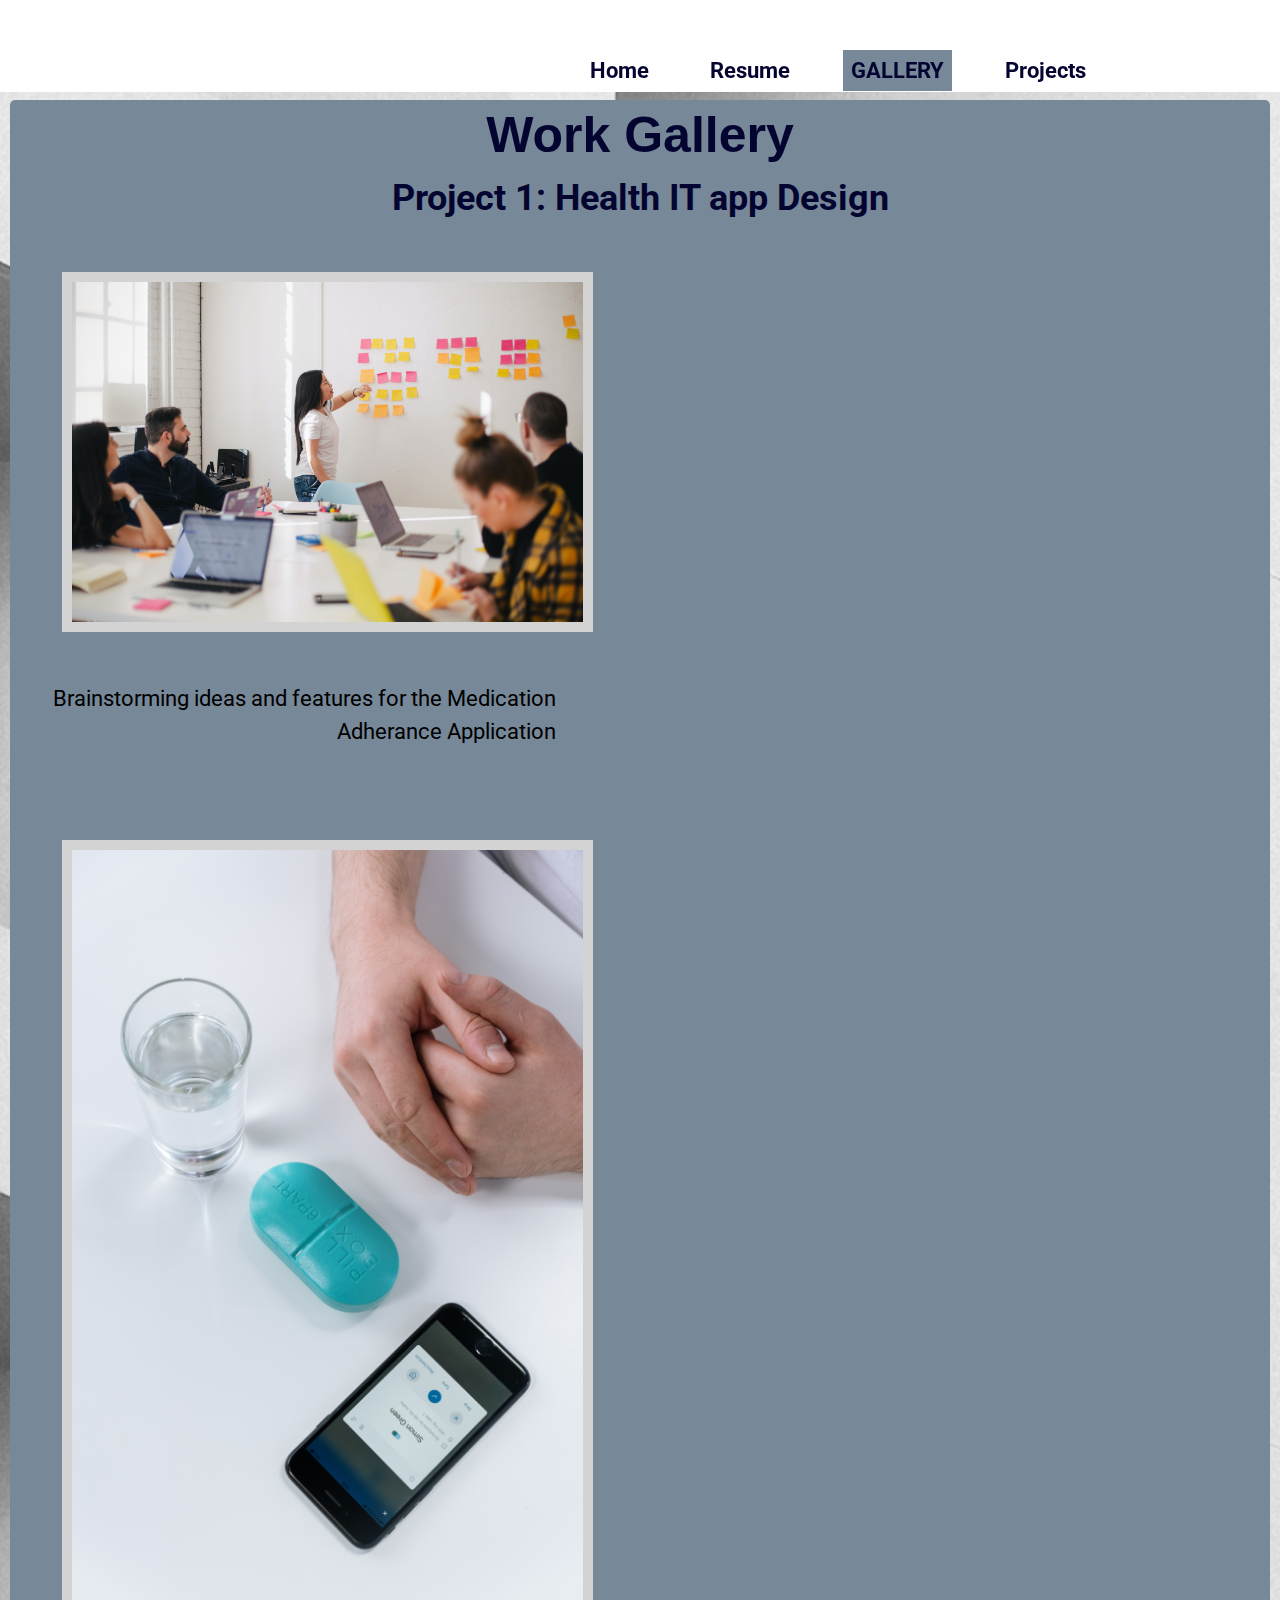
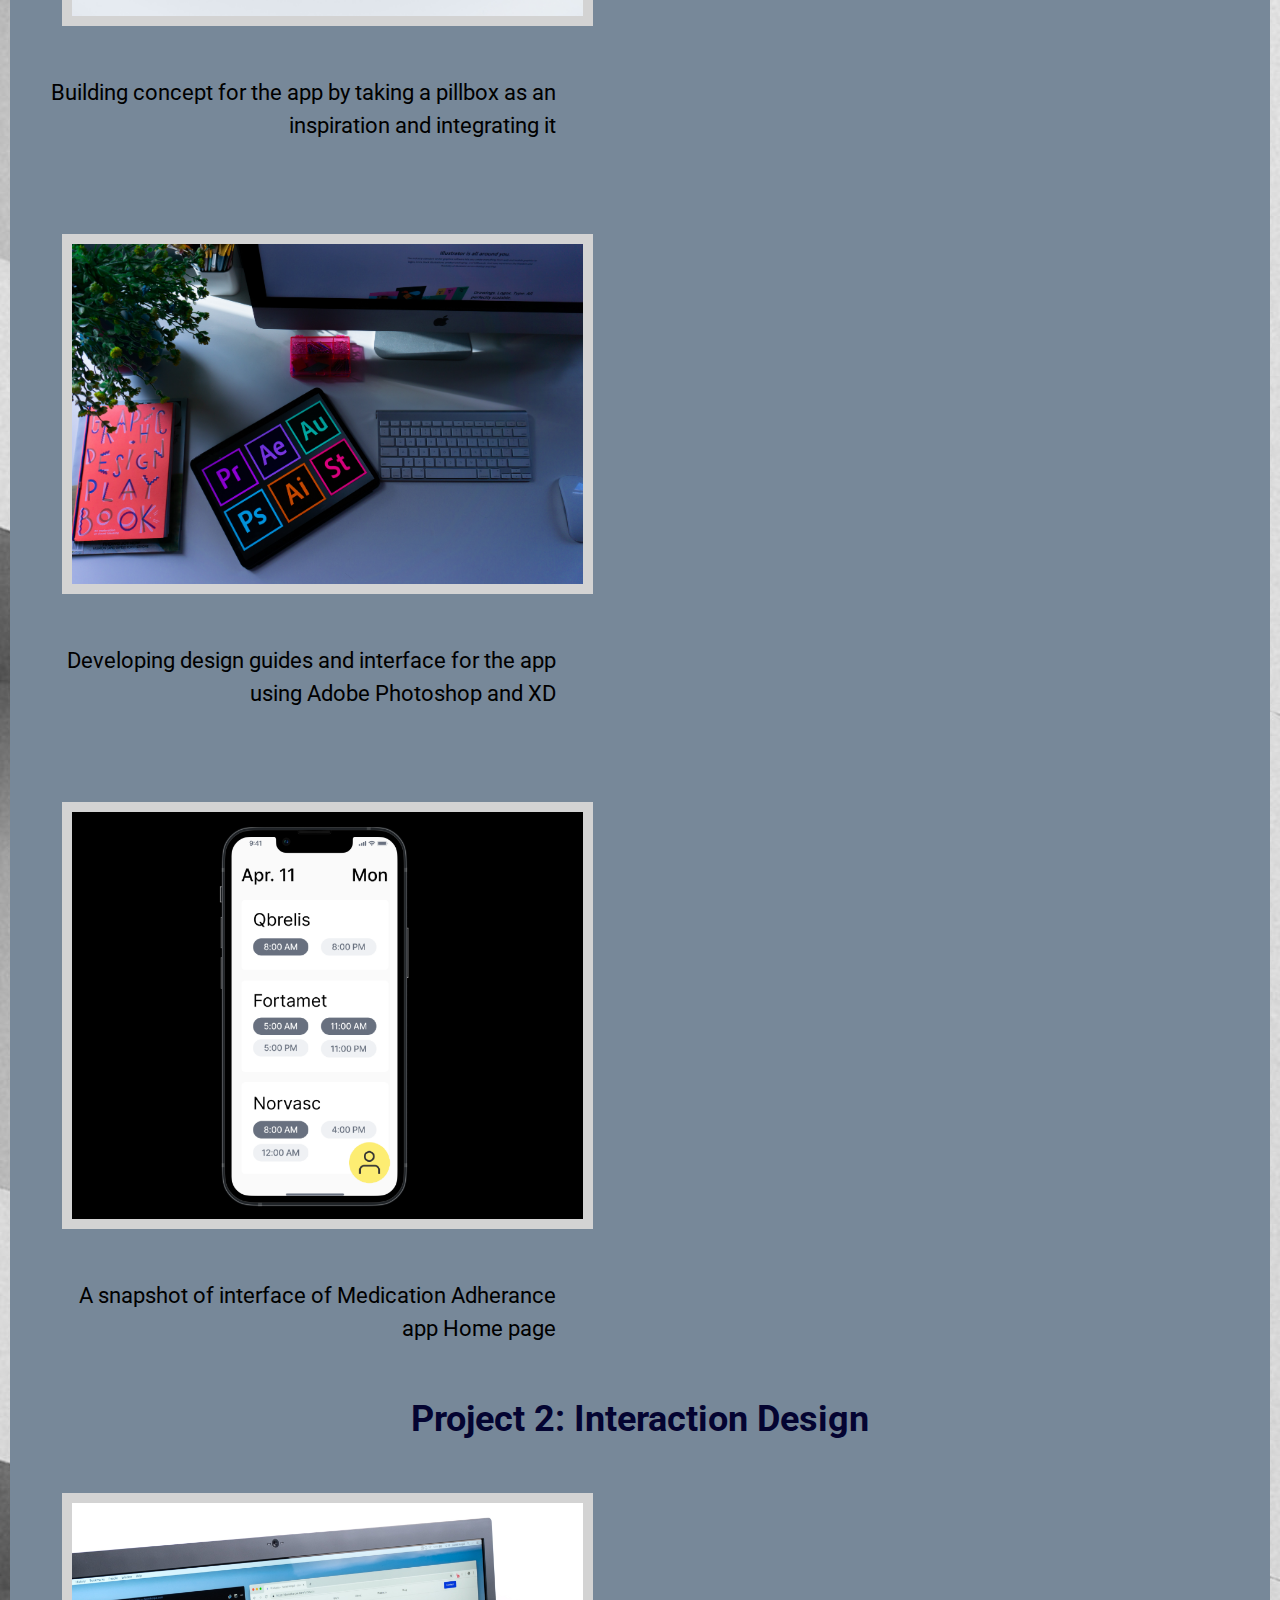
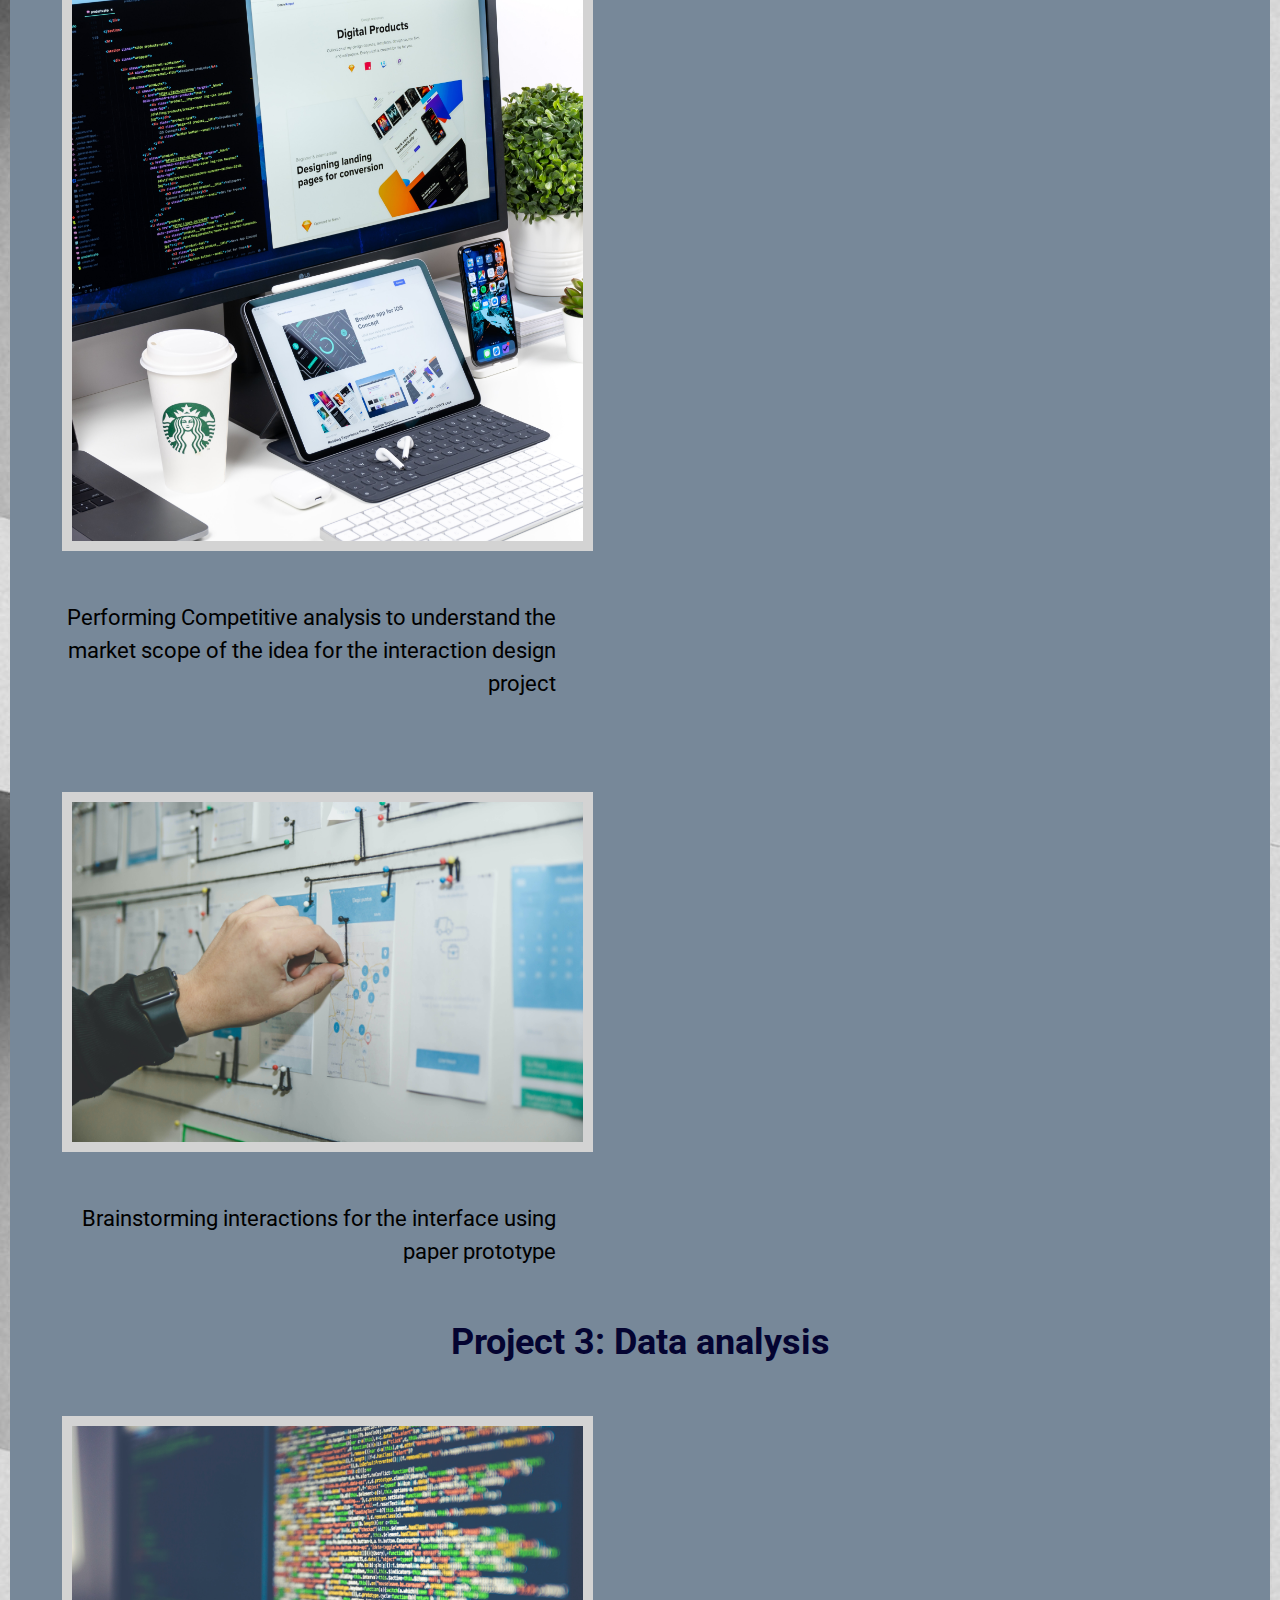
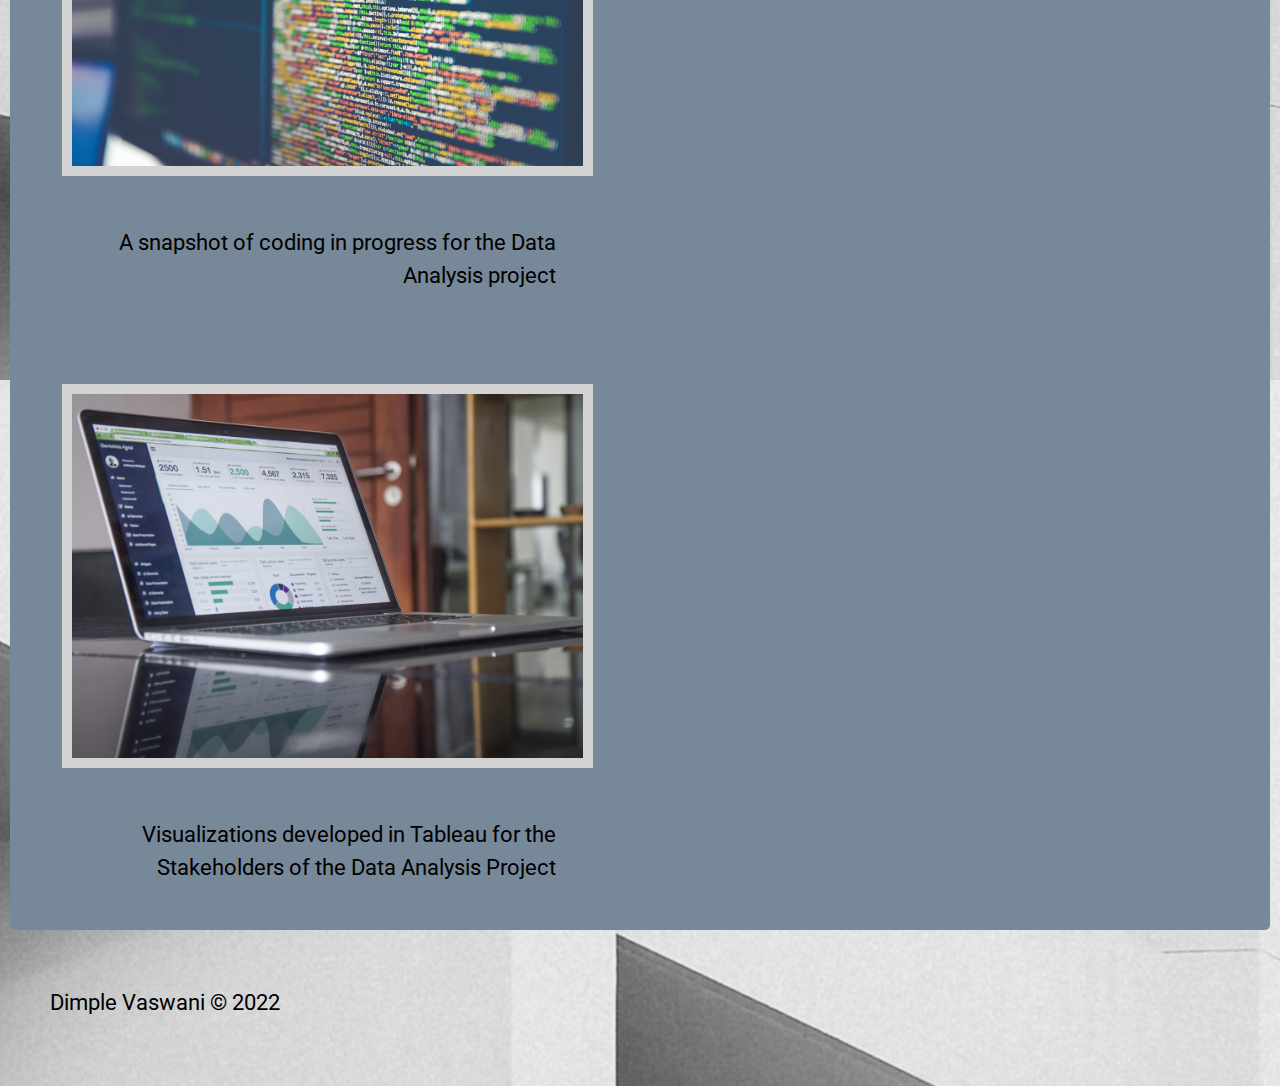
<file: gallery.html>
<!DOCTYPE html>
<html lang="en">
    <head>
        <meta charset="UTF-8">
	    <meta name="viewport" content="width=device-width, initial-scale=1.0">
	    <link rel="icon" href="images/icon.svg">
    	<link rel="stylesheet" href="css/html5reset.css">
	    <link rel="stylesheet" href="css/style.css">
        <link rel="preconnect" href="https://fonts.googleapis.com"> 
        <link rel="preconnect" href="https://fonts.gstatic.com" crossorigin> 
        <link href="https://fonts.googleapis.com/css2?family=Roboto&family=Space+Mono&display=swap" rel="stylesheet">
        <script src="js/file.js" defer></script>
	    <title>Dimple's Work Gallery</title>
    </head>

    <body>

        <header>
            <a href="#main" class="skip">Jump to content</a>
            <div class="nav-container">
            <button class="mobile-nav-toggle" expanded="false">
				<span class="sr-only">Menu</span>
			</button>
                <nav>
                    <ul visible="false">
                        <li><a href="index.html">Home</a></li>
                        <li><a href="resume.html">Resume</a></li>
                        <li><a class="active" href="gallery.html">Gallery</a></li>
                        <li><a href="projects.html">Projects</a></li>
                    </ul>
                </nav>
            </div>
        </header>
        

        <main  id='main'>
            <div class='flex-container'>
            <h1>Work Gallery</h1>
            <h2>Project 1: Health IT app Design</h2>
            <figure  class="galleryflex">
			    <img src="images/teamwork.jpg" alt="Teamwork in brainstorming" width="500">
                <figcaption> Brainstorming ideas and features for the Medication Adherance Application</figcaption>
		    </figure>
            <figure class="galleryflex">
			    <img src="images/healthitapp.jpg" alt="Our app and the Pillbox" width="500">
                <figcaption>Building concept for the app by taking a pillbox as an inspiration and integrating it </figcaption>
		    </figure>
            <figure class="galleryflex">
			    <img src="images/softwaredesign.jpg" alt="Softwares used for interactive design" width="500">
                <figcaption>Developing design guides and interface for the app using Adobe Photoshop and XD</figcaption>
		    </figure>
            <figure class="galleryflex">
			    <img src="images/apppreview.png" alt="Home page of the app" width="500">
                <figcaption> A snapshot of interface of Medication Adherance app Home page </figcaption>
		    </figure>

            <h2>Project 2: Interaction Design</h2>
            <figure class="galleryflex" >
			    <img src="images/interactiondesign2.jpg" alt="Interaction design overview" width="500">
                <figcaption>Performing Competitive analysis to understand the market scope of the idea for the interaction design project</figcaption>
		    </figure>
            <figure class="galleryflex">
			    <img src="images/interactiondesign.jpg" alt="Designing lo-fi prototype with interactions" width="500">
                <figcaption> Brainstorming interactions for the interface using paper prototype</figcaption>
            </figure>

            <h2>Project 3: Data analysis</h2>
            <figure class="galleryflex">
			    <img src="images/data.jpg" alt="high-level code" width="500">
                <figcaption>A snapshot of coding in progress for the Data Analysis project</figcaption>
		    </figure>

            <figure class="galleryflex">
			    <img src="images/dataanalysis.jpg" alt="Data Visualization" width="500">
                <figcaption>Visualizations developed in Tableau for the Stakeholders of the Data Analysis Project</figcaption>
		    </figure>
            </div>
        </main>

        

        <footer>
            <p>Dimple Vaswani &copy; 2022</p>
        </footer>
        
    </body>
    </html>
</file>
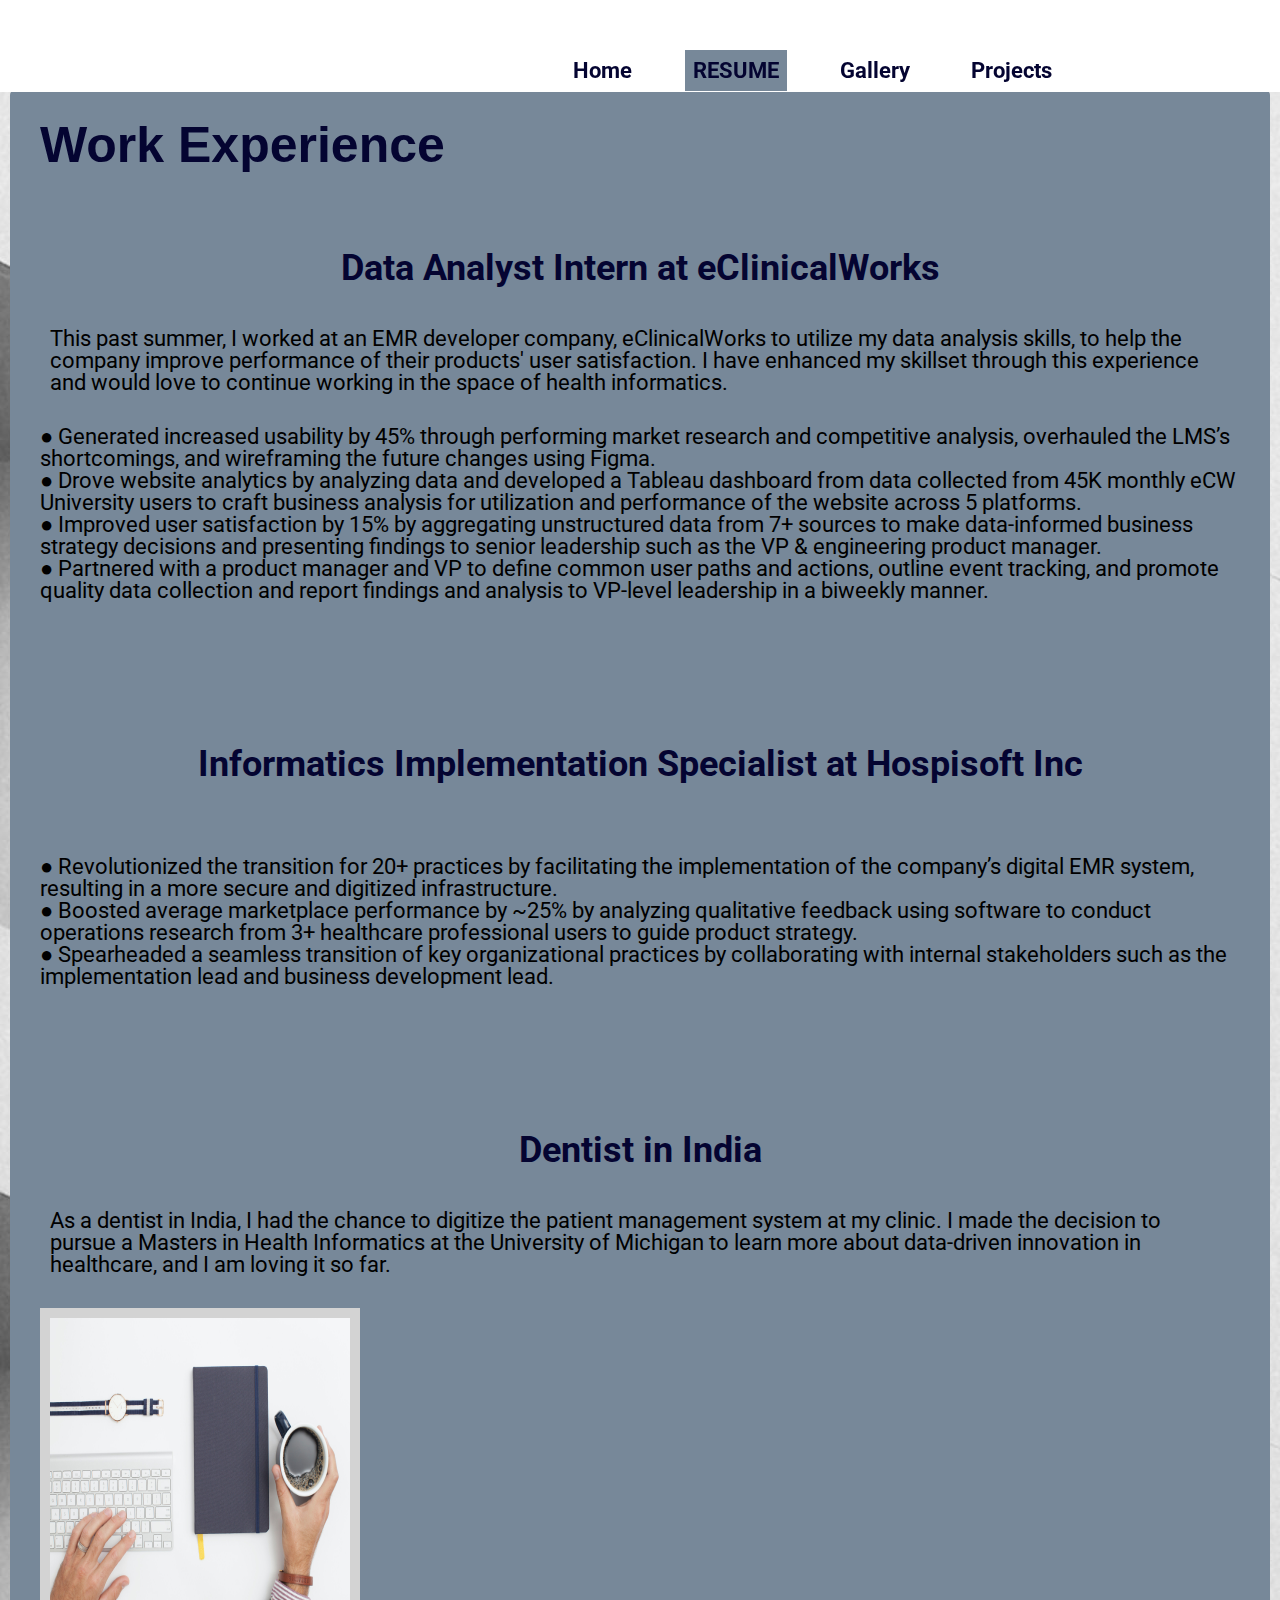
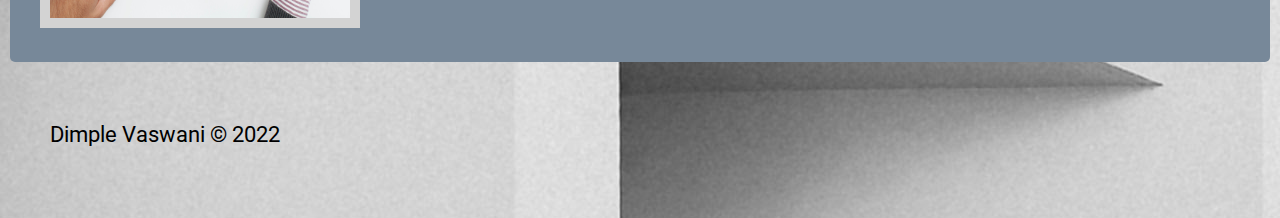
<file: resume.html>
<!DOCTYPE html>
<html lang="en">
    <head>
        <meta charset="UTF-8">
	    <meta name="viewport" content="width=device-width, initial-scale=1.0">
	    <link rel="icon" href="images/icon.svg">
        <link rel="preconnect" href="https://fonts.googleapis.com"> 
        <link rel="preconnect" href="https://fonts.gstatic.com" crossorigin> 
        <link href="https://fonts.googleapis.com/css2?family=Roboto&family=Space+Mono&display=swap" rel="stylesheet">
    	<link rel="stylesheet" href="css/html5reset.css">
	    <link rel="stylesheet" href="css/style.css">
	    <title>Dimple's Resume</title>
        <script src="js/file.js" defer></script>

        <!-- Google tag (gtag.js) -->   
    <script async src="https://www.googletagmanager.com/gtag/js?id=TAG_ID"></script>
    <script>window.dataLayer = window.dataLayer || []; 
    function gtag(){dataLayer.push(arguments);}gtag('js', new Date());gtag('config', 'TAG_ID');
    </script>   

    </head>

    <body>
        <header>
            <a href="#main" class="skip" >Jump to content</a>
            <div class="nav-container">
            <button class="mobile-nav-toggle" expanded="false">
                <span class="sr-only"> Menu</span>
            </button>
                <nav>
                    <ul visible="false">
                        <li><a href="./index.html">Home</a></li>
                        <li><a class="active" href="./resume.html">Resume</a></li>
                        <li><a href="./gallery.html">Gallery</a></li>
                        <li><a href="./projects.html">Projects</a></li>
                    </ul>
                </nav>
            </div>
        </header>

        <main class="intro-container" id='main'>
            <h1 class="introhead">Work Experience</h1>
            <div class="para1">
            <h2>Data Analyst Intern at eClinicalWorks</h2>
            <p>This past summer, I worked at an EMR developer company, eClinicalWorks to utilize my data analysis skills, to help the company improve performance of their products' user satisfaction. I have enhanced my skillset through this experience and would love to continue working in the space of health informatics. 
            <ol>
                <li>● Generated increased usability by 45% through performing market research and competitive analysis, overhauled the LMS’s shortcomings, and wireframing the future changes using Figma.</li>
                <li>● Drove website analytics by analyzing data and developed a Tableau dashboard from data collected from 45K monthly eCW University users to craft business analysis for utilization and performance of the website across 5 platforms.</li>
                <li>● Improved user satisfaction by 15% by aggregating unstructured data from 7+ sources to make data-informed business
                    strategy decisions and presenting findings to senior leadership such as the VP & engineering product manager.</li>
                <li>● Partnered with a product manager and VP to define common user paths and actions, outline event tracking, and promote
                    quality data collection and report findings and analysis to VP-level leadership in a biweekly manner.</li>
            </ol>
            </p>
            </div>
            <div class="para2">
            <h2>Informatics Implementation Specialist at Hospisoft Inc</h2>
            <p>
            <ol>
                <li>● Revolutionized the transition for 20+ practices by facilitating the implementation of the company’s digital EMR system,
                    resulting in a more secure and digitized infrastructure.
                <li>● Boosted average marketplace performance by ~25% by analyzing qualitative feedback using software to conduct
                    operations research from 3+ healthcare professional users to guide product strategy.</li>
                <li>● Spearheaded a seamless transition of key organizational practices by collaborating with internal stakeholders such as the
                    implementation lead and business development lead.</li>
                </li>
            </ol>
            </p>
            </div>
            <div class="para3">
            <h2> Dentist in India</h2>
            <p>As a dentist in India, I had the chance to digitize the patient management system at my clinic. I made the decision to pursue a Masters in Health Informatics at the University of Michigan to learn more about data-driven innovation in healthcare, and I am loving it so far.
            </p>
            <figure>
			    <img src="images/resume.jpg" alt="Work Life in pictures" width="500"/>
		    </figure>
            </div>
        </main>
        <footer>
            <p>Dimple Vaswani &copy; 2022</p>
        </footer>


    
    </body>
    </html>
</file>
<file: css/style.css>
/* general setting */
html{
    scroll-behavior: smooth;
    max-width: 100%;
} 

body{
    background-image: url('../images/bkg.jpg');
    font-size: 22px;
    margin: 0;
    padding: 10px ;
    font-family: 'Roboto', sans-serif;
}

h1{
    font-size: 50px;
    font-family: Tahoma, sans-serif;
	font-weight: bold;
    color: rgb(4, 4, 49);
}

h2{
    font-family: 'Roboto', sans-serif;
    font-size: 36px;
    color: rgb(4, 4, 49);
    font-weight: bold;
}

h3{
    font-family: 'Roboto', sans-serif;
    font-size: 26px;
    font-weight: bold;
    color: lightsteelblue;
}

aside{
	grid-column: 1/span all;
	grid-row: 3/span 1;
    padding: 10px;
    background-color: gray;
}

main{
	padding-top: 10px;
    margin-top: 80px;
	grid-column: 1/span all;
	grid-row: 2/span1;
}

footer{
	grid-column: 1/span all;
	grid-row: 4/span 1;
	padding: 30px;
}

p{
    display: block;
    margin-block-start: 1em;
    margin-block-end: 1em;
    padding: 10px;
}

/* general    EXTRA


main{
	grid-column: 1;
	grid-row: 2/span all ;
}
setting  end */



/* img 
margin: 10px;
    align-self: center;
    setting*/
img{
    height: 300px;
	width: 250px;
    padding: 10px;
    background-color: lightgrey;
    
}

img:hover{
    background-color: lightslategrey;
}

.image_me {
    padding: 10px;
    margin: 10px;
}

.image_me img:hover{
	transform: scale(1.3);
}

.asidetext{
	background-image: none;
    padding-left: 20px;
}


/* NAV */

.nav-container{
	display: flex;
	justify-content: space-between;
	align-content: center;
}

nav{
	width: 100%;
}


header{
	position: fixed;
	top: 0;
	left: 0;
	width: 100%;
	background: white;
	z-index: 10;
}

nav ul{
	position: fixed;
	inset: 0 0 0 50%;
	background: rgba(119,136,153, 0.7);
	z-index: 1000;
	backdrop-filter: blur(0.8rem);
	padding-top: 50px;
	transform: translateX(100%);
	transition: 300ms ease-out;
}

nav ul[visible="true"]{
	transform: translateX(0%);
}

fa-sr-only, .fa-sr-only-focusable:not(:focus), .sr-only, .sr-only-focusable:not(:focus) {
    position: absolute;
    width: 1px;
    height: 1px;
    padding: 0;
    margin: -1px;
    overflow: hidden;
    clip: rect(0,0,0,0);
    white-space: nowrap;
    border-width: 0;
}

.mobile-nav-toggle{
	position: absolute;
	z-index: 9999;
	background-color: transparent;
	background-size: 60px;
	background-repeat: no-repeat;
    aspect-ratio: 1;
	width: 4rem;
    margin: 5px;
	border: 0;
	top: 1.5rem;
	right: 1.5rem;
}

.mobile-nav-toggle[expanded="false"]{
	background-color: grey;
    background-image: url('../images/menu.png');
}


/* line */
nav ul li{
	list-style: None;
	padding: 10px;
}

/* text */
nav ul li a{
	color: rgb(4, 4, 49);
	font-weight: bold;
	padding: 20px;
}

nav :hover{
    text-decoration: underline;
}

.active{
	text-transform: uppercase;
    background-color: lightslategrey;
}
/* navigation end */

/* projects icon <i class="fa-solid fa-chart-pie"></i>*/

/*     
gallery using 
flexbox */

.flex-container{
	display: flex;
	flex-wrap: wrap;
    flex-flow: column;
    align-content: center;
    background-color:  rgba(119,136,153);
    border-radius: 5px;
}

.flex-container h1, h2{
    padding: 10px;
    text-align: center;
    /* justify-content: center;  */
}

.galleryflex  img, figcaption{
	max-width: 90%;
    /* margin: 10px 10px; */
    margin-left: 40px;
    align-items: center;
	line-height: 1.5;
}

/* .galleryflex{
	display: flex;
	flex-wrap: wrap;
	justify-content: center;
	flex-flow: row-wrap;
} */

/* .galleryflex img, figcaption{
	width: 90%;
	
	line-height: 1.5;
} */

/* gallery using flexbox */


/* Graph animation */

.fa-chart-pie{
	display: inline;
    /* width: 150px; */
	/* height: 150px; */
    justify-items: center;
	position: relative;
	/* animation-name: example;
	animation-duration: 4s; */
    /* transform: rotate(90deg); */
}



@keyframes rotation {
    from {
      transform: rotate(0deg);
    }
    to {
      transform: rotate(359deg);
    }
  }

.rotate {
    width: 100px;
    animation: rotation 2s infinite linear;
}
/* @keyframes example {
	0%   {left:0px; top:0px;}
	50% {left: 100px; top:0px;}
	100% {left:0px; top:0px;}
} */

/* Graph animation end */

/* skip button */
.skip {
	position: absolute;
    left: -10000px;
    top: auto;
    width: 4px;
    height: 4px;
    overflow: hidden
  }

.skip:focus{
	margin-top: 50px;
	 background-color: #000000;
	 position: static;
	 color: white;
	 width: auto;
	 height: auto;}

/* skip button end*/


/* grid on index page   lightslategrey   margin:25px;*/
.intro-container{
    display: grid;
    grid-template-columns: 1fr;
    grid-template-rows: auto;
    row-gap: 30px;
    padding: 10px;
    background-color:rgba(119,136,153);
    border-radius: 5px;
    flex-wrap: wrap;
} 

.introhead{
    grid-row: 1/ span 1;
    text-align: left;
    padding: 20px;
    flex-wrap: wrap;
}

.para1{
    grid-row: 2/ span 1;
    text-align: left;  
    padding: 20px;
    flex-wrap: wrap;
}
.para2{
    grid-row: 3 / span 1;
    text-align: left;
    padding: 20px;
    flex-wrap: wrap;
}

.para3{
    grid-row: 4 / span 1;
    text-align: left;
    padding: 20px;
    flex-wrap: wrap;
}

.image_me{
    grid-row: 4 / span 1;
    padding: 20px;
}

.projhead{
    grid-row: 5 / span 1;
    padding: 20px;
    text-align: left;
}

/* grid end */

.container-rest{
    display: flex;
    padding: 10px;
    max-width:100%; 
    flex-wrap: wrap;
    
}

.grid-item{
    padding: 20px;
    background-color:rgba(119,136,153);
    text-align: center;
}

.grid-projects{
    display: grid;
    grid-template-columns: 1fr;
    grid-template-rows: auto;
    row-gap: 30px; 
    padding: 20px;
    background-color:rgba(119,136,153);
    text-align: left;
    margin: 10px;
    max-width: 100%;
    flex-wrap: wrap;
}

.grid-projects.items{
    border: 5px black solid;
    padding: 10px;
    border:rgb(4, 4, 49) solid 1px;
    margin: 10px;
    text-align: center;
}

/* 
@media screen and (max-width: 800px) {
	.galleryflex {
	  flex: wrap;
	  max-width: 80%;
	}
  } */

  /* Responsive layout - makes the two columns stack on top of each other instead of next to each other
@media screen and (max-width: 600px) {
    .column {
        width: 100%;
    }

	.galleryflex {
	  flex: wrap;
	  max-width: auto;
	}
} */

@media all and (min-width: 820px){
    img {
        width:300px;
        flex-wrap: wrap;
        flex-direction: column;
        justify-content: center;
        align-content: space-between;
    }


    .nav-container{
		display: inline-flex;
        width: 100%;
        padding: 10px;
        margin: 10px;
		justify-content: center;
		align-content: center;
	}

	nav ul{
		position: static;
		display: inline;
		/* inset: 0 0 0 60%; */
		background: white;
		/* z-index: 1000; */
        
        /* padding: 30px;
        margin: 20px; */
		/* backdrop-filter: None; */
		/* transform: translateX(0%); */
	}

	nav ul li{
		display: inline;
		list-style: None;
		padding: 20px;
	}

	nav ul li a{
		text-decoration: none;
		color: rgb(4, 4, 49);
		/* font-weight: bold;
		padding: 2vh 4vw; */
	}

    .mobile-nav-toggle{
		display: None;
	}

	.active{
		text-transform: uppercase;
        background-color: lightslategrey;
	}
    
	.galleryflex{
		display: flex;
		flex-wrap: wrap;
		justify-content: center;
		flex-flow: row wrap;
		padding: 2vh 1vw;
		margin: 2vh 1vw;
		/* display: inline-block; */
	}

	.galleryflex img, figcaption{
		width: 40%;
		height: 40%;
		margin: 10px 10px;
		line-height: 1.5;
	}

}






@media all and (min-width: 950px){

    .nav-container{
        width: 100%;
        /* display: inline-block; */
        position: relative;
        padding: 0px;
    }
    nav ul{
        display: inline-block;
	}

	nav ul li a{
		padding: 8px;
	}

	/* gallery using flex margin: 10px; start */
	.flex-container{
		display: flex;
		justify-content: space-around;
        align-content: space-around;
	}

	.flex-container figure{
		width: 45%;
  		text-align: right;
  		line-height: 75px;
	}

	.galleryflex{
		display: flex;
		flex-wrap: wrap;
		justify-content: center;
		flex-flow: row;
		padding: 2vh 1vw;
		margin: 2vh 1vw;
		display: inline-block;
	}

	.galleryflex img, figcaption{
		width: 95%;
		height: auto;
		margin: 10px 10px;
		line-height: 1.5;
		/* vertical-align: top; */
	}

	/* gallery using flex end */
}



@media screen and (prefers-reduced-motion: reduce){
	html{
	  scroll-behavior: auto;
	}

	.skip a{
	  -webkit-transition: none;
	  transition: none;
	}
    
    img:hover{
		transform: scale(1);
	}

	.fa-chart-pie{
		display: inline;
		width: 100px;
		position: relative;
		animation: none;
	}

}
</file>
